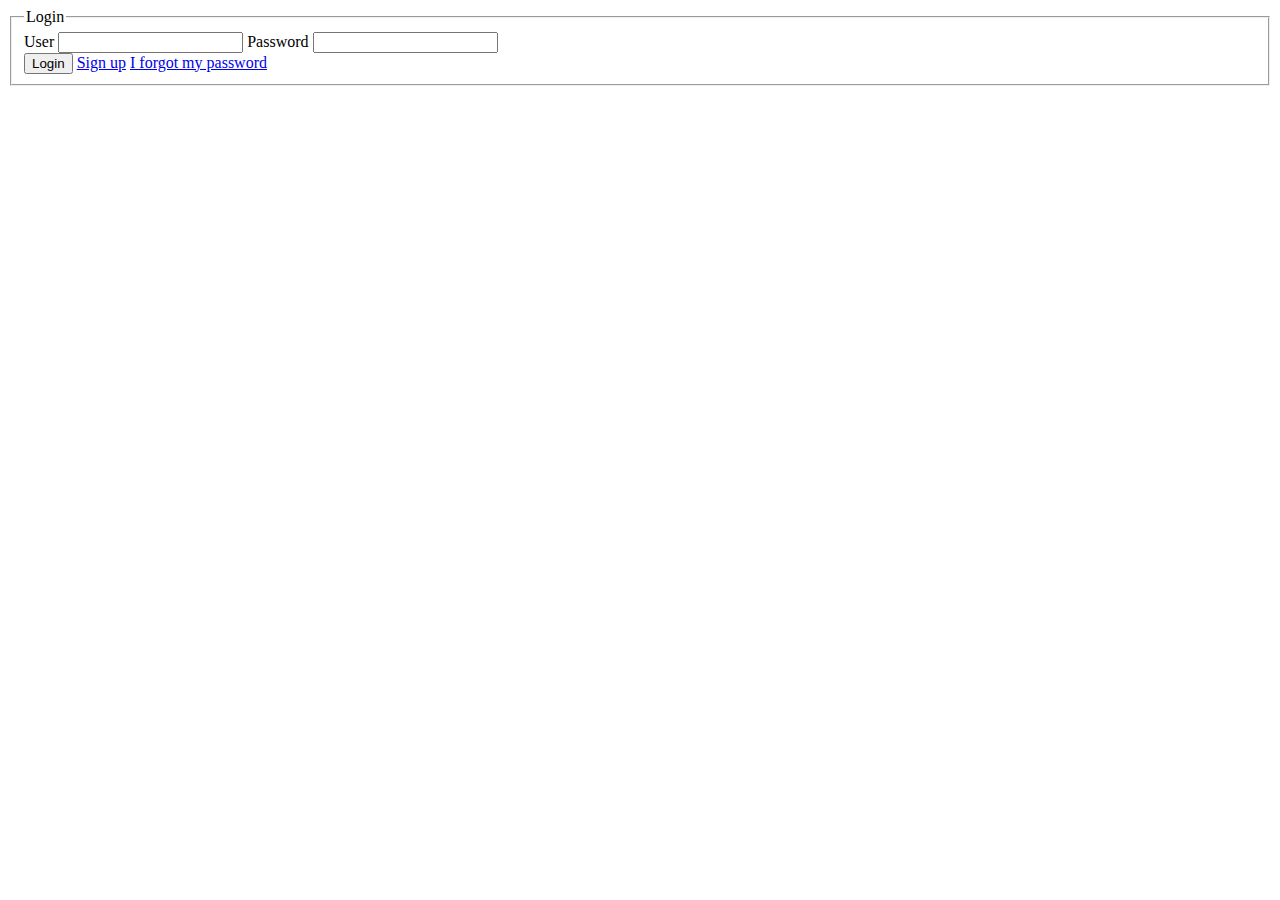
<file: index.html>
<!DOCTYPE html>
<html lang="en">

<head>
    <meta charset="UTF-8">
    
    <title>Login</title>
</head>

<body>
    <form action="#" method="get" autocomplete="off" class="form">
        <fieldset class="form__fieldset">
            <legend class="form__title">Login</legend>

            <label for="user" class="form__label">User</label>
            <input type="text" id="user" name="user" required class="form__input">

            <label for="password" class="form__label">Password</label>
            <input type="password" id="password" name="password" required class="form__input">

            <div class="for__action">
                <input type="submit" value="Login" class="btn">
                <a href="register.html" class="btn">Sign up</a>
                <a href="#">I forgot my password</a>
        </div>
        </fieldset>        
    </form>
    
</body>
</html>
</file>
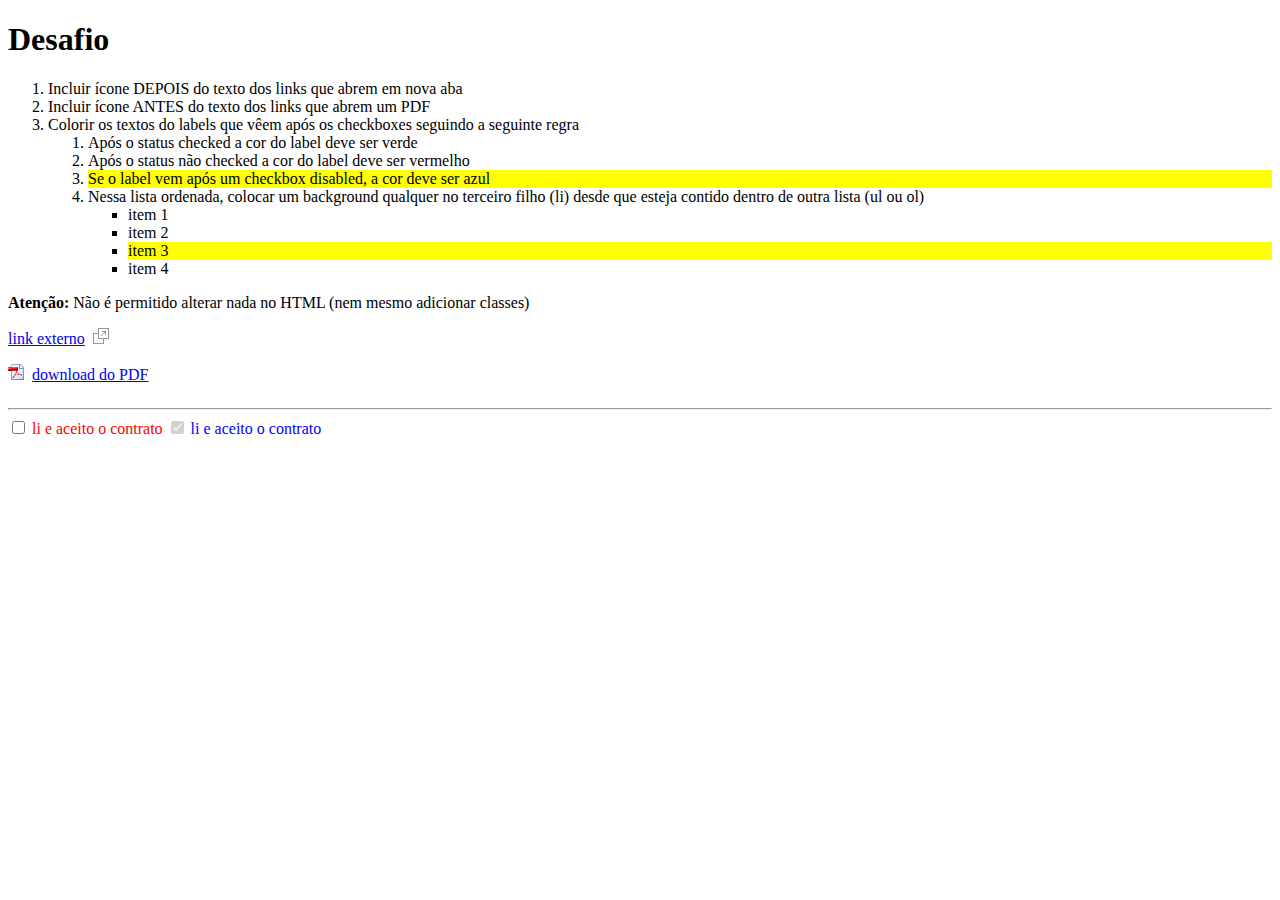
<file: after_before.html>
<!DOCTYPE html>
<html lang="en">

<head>
    <meta charset="UTF-8">

    <title>Seletores de atributos</title>
    <link rel="stylesheet" href="css/after_before.css">

</head>

<body>

    <h1>Desafio</h1>
    <ol>
        <li>Incluir ícone DEPOIS do texto dos links que abrem em nova aba</li>
        <li>Incluir ícone ANTES do texto dos links que abrem um PDF</li>
        <li>Colorir os textos do labels que vêem após os checkboxes seguindo a seguinte regra
            <ol>
                <li>Após o status checked a cor do label deve ser verde</li>
                <li>Após o status não checked a cor do label deve ser vermelho</li>
                <li>Se o label vem após um checkbox disabled, a cor deve ser azul</li>
                <li>Nessa lista ordenada, colocar um background qualquer no terceiro filho (li) desde que esteja contido
                    dentro de outra lista (ul ou ol)
                    <ul>
                        <li>item 1</li>
                        <li>item 2</li>
                        <li>item 3</li>
                        <li>item 4</li>
                    </ul>
                </li>
            </ol>
        </li>
    </ol>
    <p><b>Atenção:</b> Não é permitido alterar nada no HTML (nem mesmo adicionar classes)</p>

    <a href="http://serfrontend.com" target="_blank">link externo</a><br>
    <a href="qq.pdf">download do PDF</a>

    <hr>

    <input type="checkbox" name="chk1" id="chk1">
    <label for="chk1">
        li e aceito o contrato
    </label>
    <input type="checkbox" name="chk2" id="chk2" disabled checked>
    <label for="chk2">
        li e aceito o contrato
    </label>

</body>

</html>
</file>
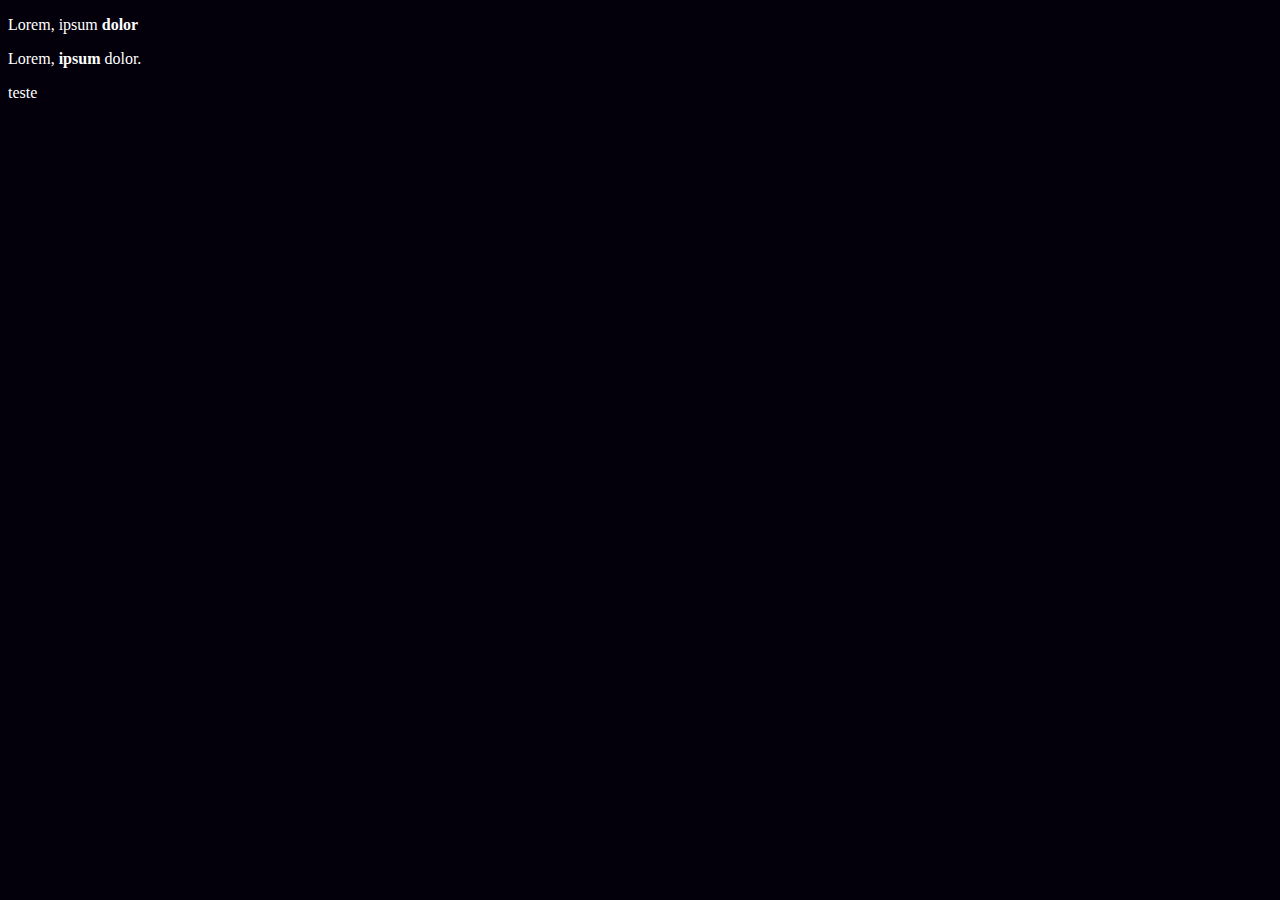
<file: html/fundamentals.html>
<!DOCTYPE html>
<html lang="en">
<head>
    <meta charset="UTF-8">
        
    <title>Variaveis - parte 2</title>
    <style>
        :root{
            --success-color: green;
            --error-color:red;
        }
        
        body {
            --erro-color:orange;
            color: white;
            background-color: rgb(3, 0, 11);
        }

        .container {
            --error-color: pink;
        }

        .div2 {
            --error-color: yellow;
        }

        b {
            --error-color:
        }

        p:empty:before
    </style>
</head>
<body>
    <div class="container">
        <div class="div1">
            <p>Lorem, ipsum <b>dolor</b></p>
        </div>
        <div class="div2">
            <p>Lorem, <b>ipsum</b> dolor.</p>
        </div>
    </div>
    <p>teste</p>    
</body>
</html>
</file>
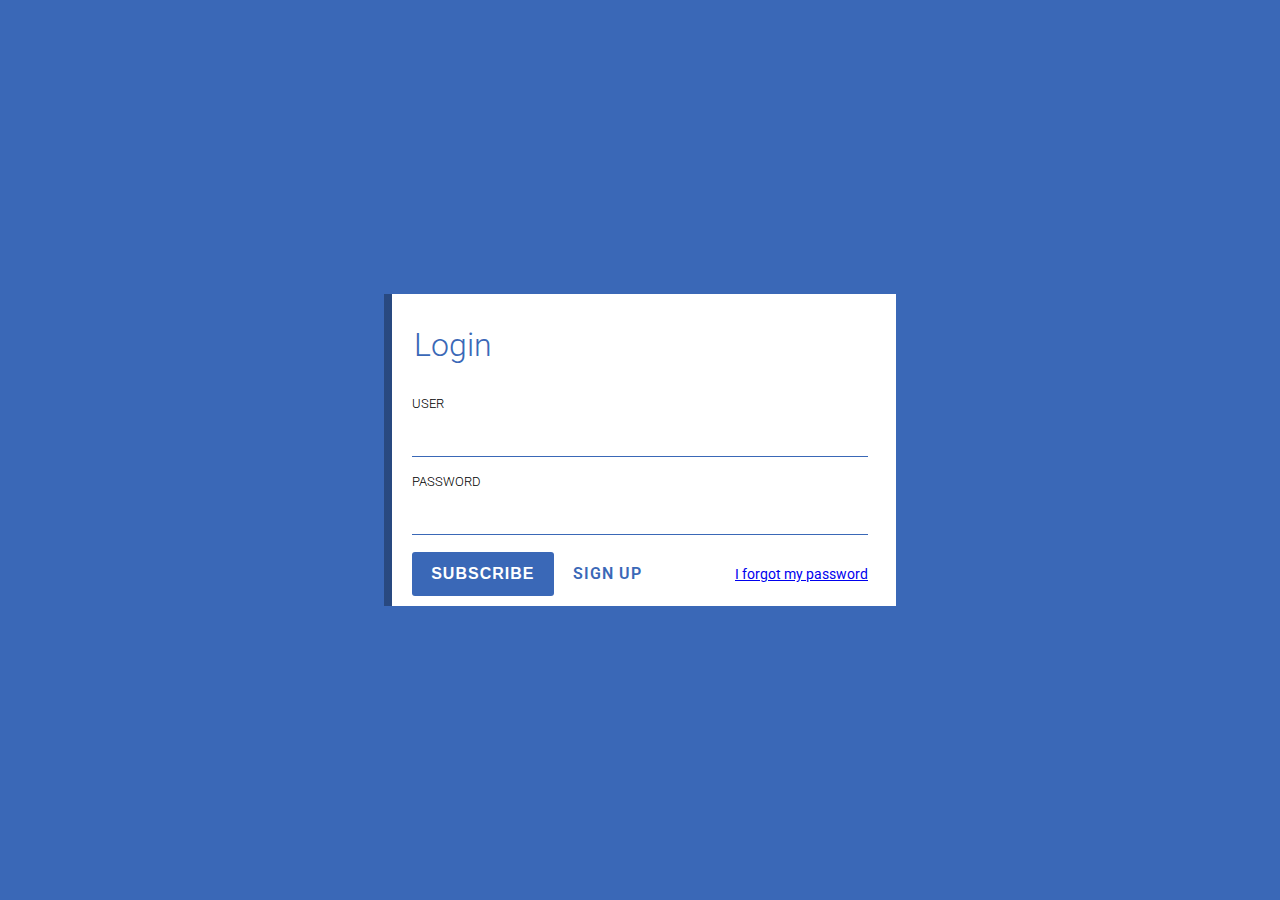
<file: html/login.html>
<!DOCTYPE html>
<html lang="en">

<head>
    <meta charset="UTF-8">
    
    <title>Login</title>

    <link rel="preconnect" href="https://fonts.googleapis.com">
<link rel="preconnect" href="https://fonts.gstatic.com" crossorigin>
<link href="https://fonts.googleapis.com/css2?family=Inter:ital,opsz,wght@0,14..32,100..900;1,14..32,100..900&family=Roboto:ital,wght@0,100..900;1,100..900&family=Sora:wght@100..800&display=swap" rel="stylesheet">
    <link rel="stylesheet" href="../css/style.css">
</head>

<body>
    <form action="#" method="get" autocomplete="off" class="form">
        <fieldset class="form__fieldset">
            <legend class="form__title">Login</legend>

            <label for="user" class="form__label">User</label>
            <input type="text" id="user" name="user" required class="form__input">

            <label for="password" class="form__label">Password</label>
            <input type="password" id="password" name="password" required class="form__input">

            <div class="form__action">
                <input type="submit" value="Subscribe" class="btn btn-primary">
                <a href="subscribe.html" class="btn btn-secondary">Sign up</a>
                <a href="login.html" class="form__action__aside">I forgot my password</a>
        </div>
        </fieldset>        
    </form>
    
</body>
</html>
</file>
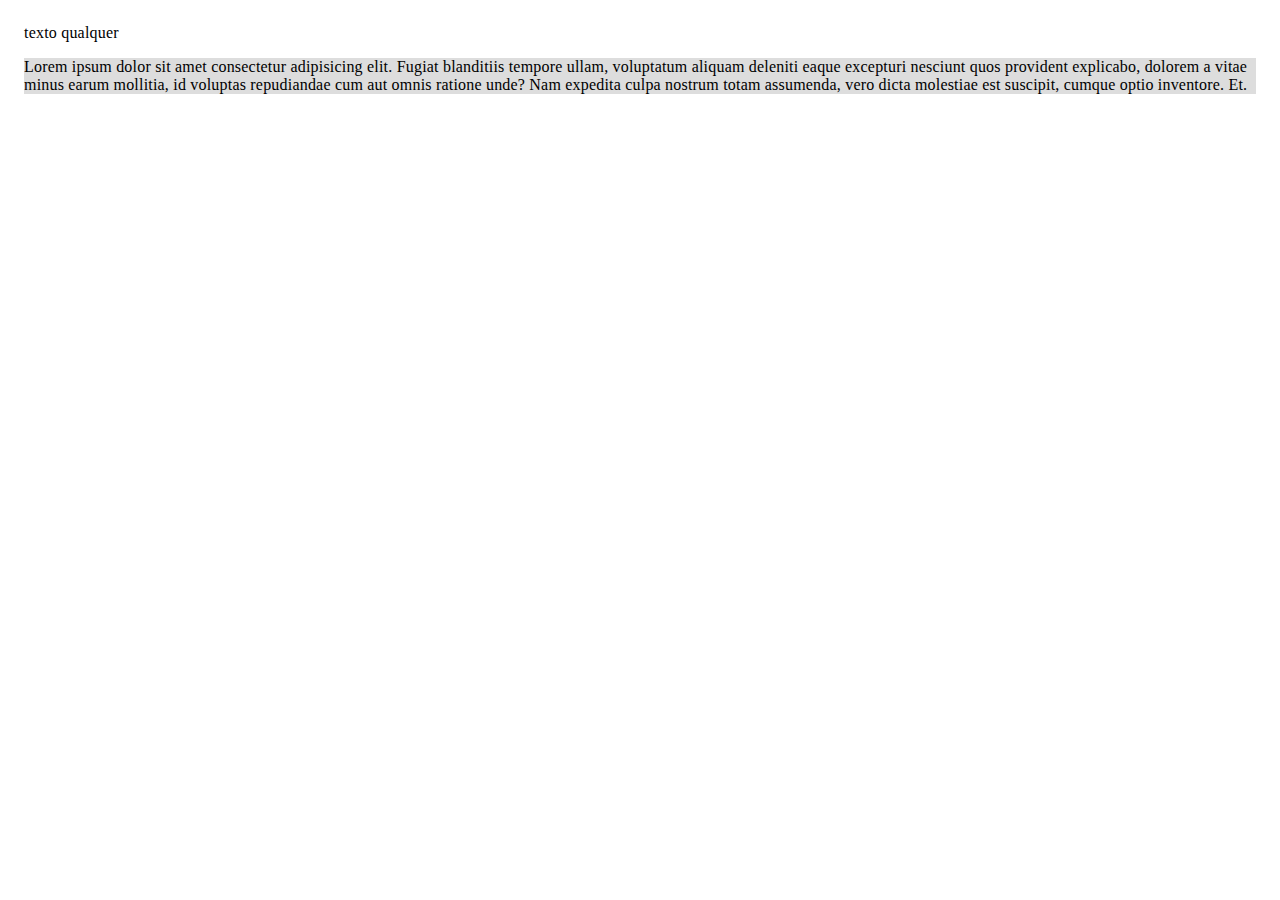
<file: html/selectors.html>
<!DOCTYPE html>
<html lang="en">
<head>
    <meta charset="UTF-8">
    
    <title>Attribute CSS Selectors</title>

    <link rel="stylesheet" href="../css/combining-selectors.css">
</head>

<body>

<div>texto qualquer
    <P>Lorem ipsum dolor sit amet consectetur adipisicing elit. Fugiat blanditiis tempore ullam, voluptatum aliquam deleniti eaque excepturi nesciunt quos provident explicabo, dolorem a vitae minus earum mollitia, id voluptas repudiandae cum aut omnis ratione unde? Nam expedita culpa nostrum totam assumenda, vero dicta molestiae est suscipit, cumque optio inventore. Et.</P>
   </div>

</body>

</html>
</file>
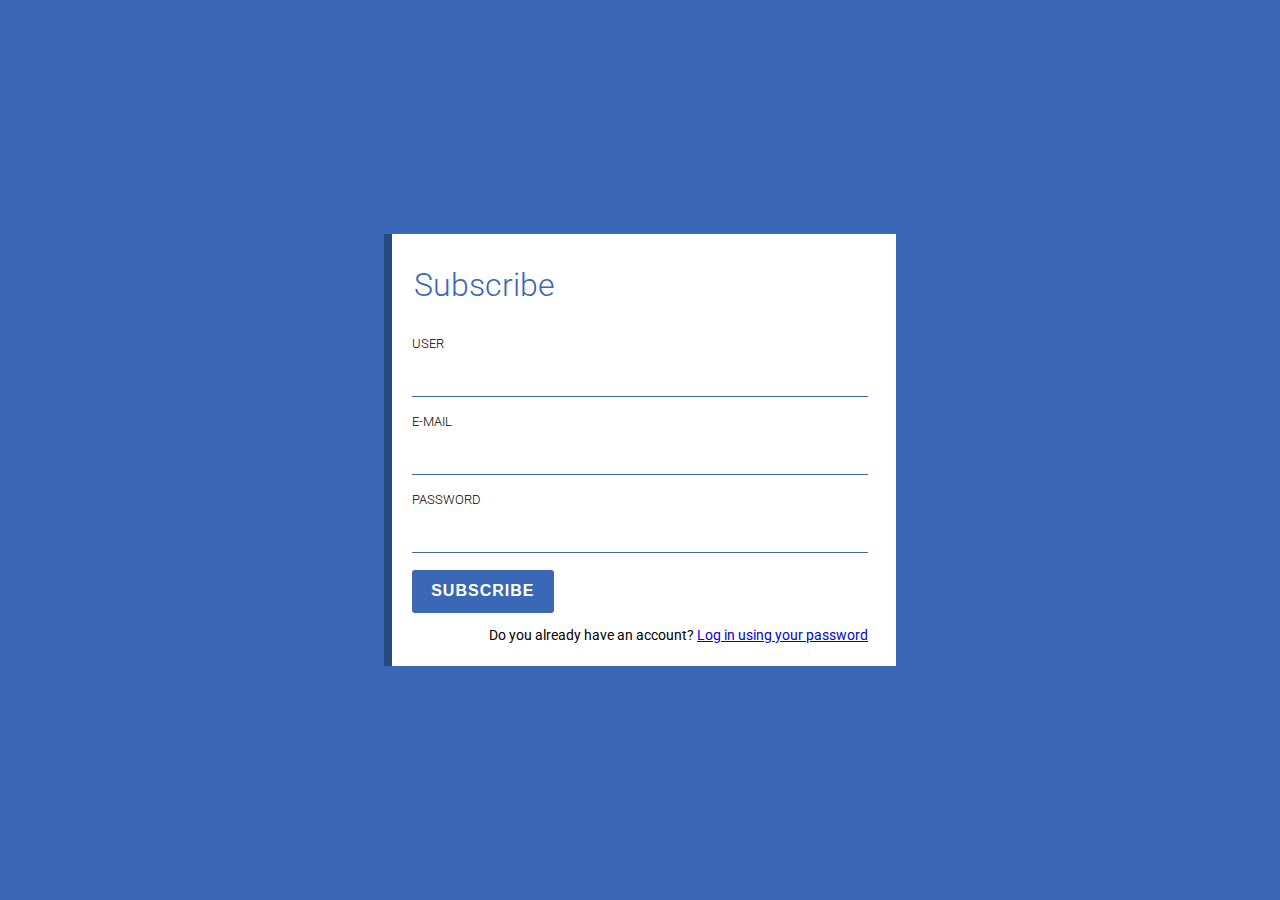
<file: html/subscribe.html>
<!DOCTYPE html>
<html lang="en">

<head>
    <meta charset="UTF-8">
    
    <title>Subscribe</title>

    <link rel="preconnect" href="https://fonts.googleapis.com">
<link rel="preconnect" href="https://fonts.gstatic.com" crossorigin>
<link href="https://fonts.googleapis.com/css2?family=Inter:ital,opsz,wght@0,14..32,100..900;1,14..32,100..900&family=Roboto:ital,wght@0,100..900;1,100..900&family=Sora:wght@100..800&display=swap" rel="stylesheet">
    <link rel="stylesheet" href="../css/style.css">
</head>

<body>
    <form action="#" method="get" autocomplete="off" class="form">
        <fieldset class="form__fieldset">
            <legend class="form__title">Subscribe</legend>

            <label for="user" class="form__label">User</label>
            <input type="text" id="user" name="user" required class="form__input">

            <label for="email" class="form__label">E-mail</label>
            <input type="email" id="email" name="email" required class="form__input">

            <label for="password" class="form__label">Password</label>
            <input type="password" id="password" name="password" required class="form__input">

            <div class="form__action">
                <input type="submit" value="Subscribe" class="btn btn-primary">
                <p class="form__action__aside">
                    Do you already have an account? <a href="index.html">Log in using your password</a></p>
        </div>
        </fieldset>        
    </form>
    
</body>
</html>
</file>
<file: css/after_before.css>
a {
    display: inline-block;
    margin-bottom: 1em;;
}

a[target="_blank"]::after {
    content: url(../imagens/icon_Window-icon.png);
    margin-left: .5em;
}

a[href$=".pdf"]::before {
    content: url(../imagens/icon_pdf-icon.gif);
    margin-right: .5em;
}

input[type="checkbox"]:checked+label {
    color: green;
}

input[type="checkbox"]:not(:disabled) + label {
    color: red;
}

input[type="checkbox"]:disabled + label {
    color: blue;
}

li li:nth-child(3) {
    background-color: yellow;
}
</file>
<file: css/style.css>
:root {
    --login-primary-color: #3a68b7;
}

body {
    margin: 0;
    display: flex;
    justify-content: center;
    align-items: center;
    min-height: 100vh;
    background-color: var(--login-primary-color);
    font-family: Roboto, sans-serif;
}

.form {
    width: 80%;
    max-width: 32rem;
    /* background-color: white; */
    /* border-left: 10px solid rgba(0,0,0, .5); */
    background-image: linear-gradient(to right, rgba(0,0,0, .3) .5rem, white .5rem);
}

.form__fieldset {
    border: none;
    display: flex;
    flex-direction: column;
    gap: .25em;
    padding-top: 2rem;
    margin: 0 1rem;
}

.form__title {
    font-weight: 300;
    font-size: 2rem;
    color: var(--login-primary-color);
    padding-top: 2rem;
}

.form__label {
    font-size: .8rem;
    text-transform: uppercase;
    font-weight: 300;
}

.form__input {
    padding: .5em 0;
    font-size: 1.2rem;
    border-radius: 0;
    border: none;
    border-bottom: 1px solid var(--login-primary-color);
    margin-bottom: .8rem;
    outline: none;
    transition: padding-left .08s;
}

.form__input:focus {
    outline: 2px solid var(--login-primary-color);
    padding: .3rem;
}

.btn {
    font-size: 1rem;
    text-transform: uppercase;
    border-radius: 3px;
    border: none;
    outline: none;
    padding: .8rem 1.2rem;
    text-decoration: none;
    font-weight: 600;
    letter-spacing: 1px;
}

.btn-primary {
    background-color: var(--login-primary-color);
    color: white;
}

.btn-secondary {
    color: var(--login-primary-color);
}

.form__action {
    display: flex;
    align-items: center;
    flex-wrap: wrap;
}
.form__action__aside {
    font-size: .85rem;
    flex-grow: 1;
    text-align: right;
}
</file>
<file: css/combining-selectors.css>
body {
    margin: 1.5rem;
    letter-spacing: .2px;
    /* text-align: center; */
}

article {
    padding: .5rem;
    outline: 3px solid green;
}
article a {
    color: red;
}

article a > b {
    color: green;
}

h3 + p {
    background-color: yellow;
}

h3 ~ p {
    border: 1px dashed orange;
    padding: 1px;
}

.emphasis {
    padding-left: 4rem;
}

p:not(.emphasis) {
    background-color: #ddd;
}
</file>
